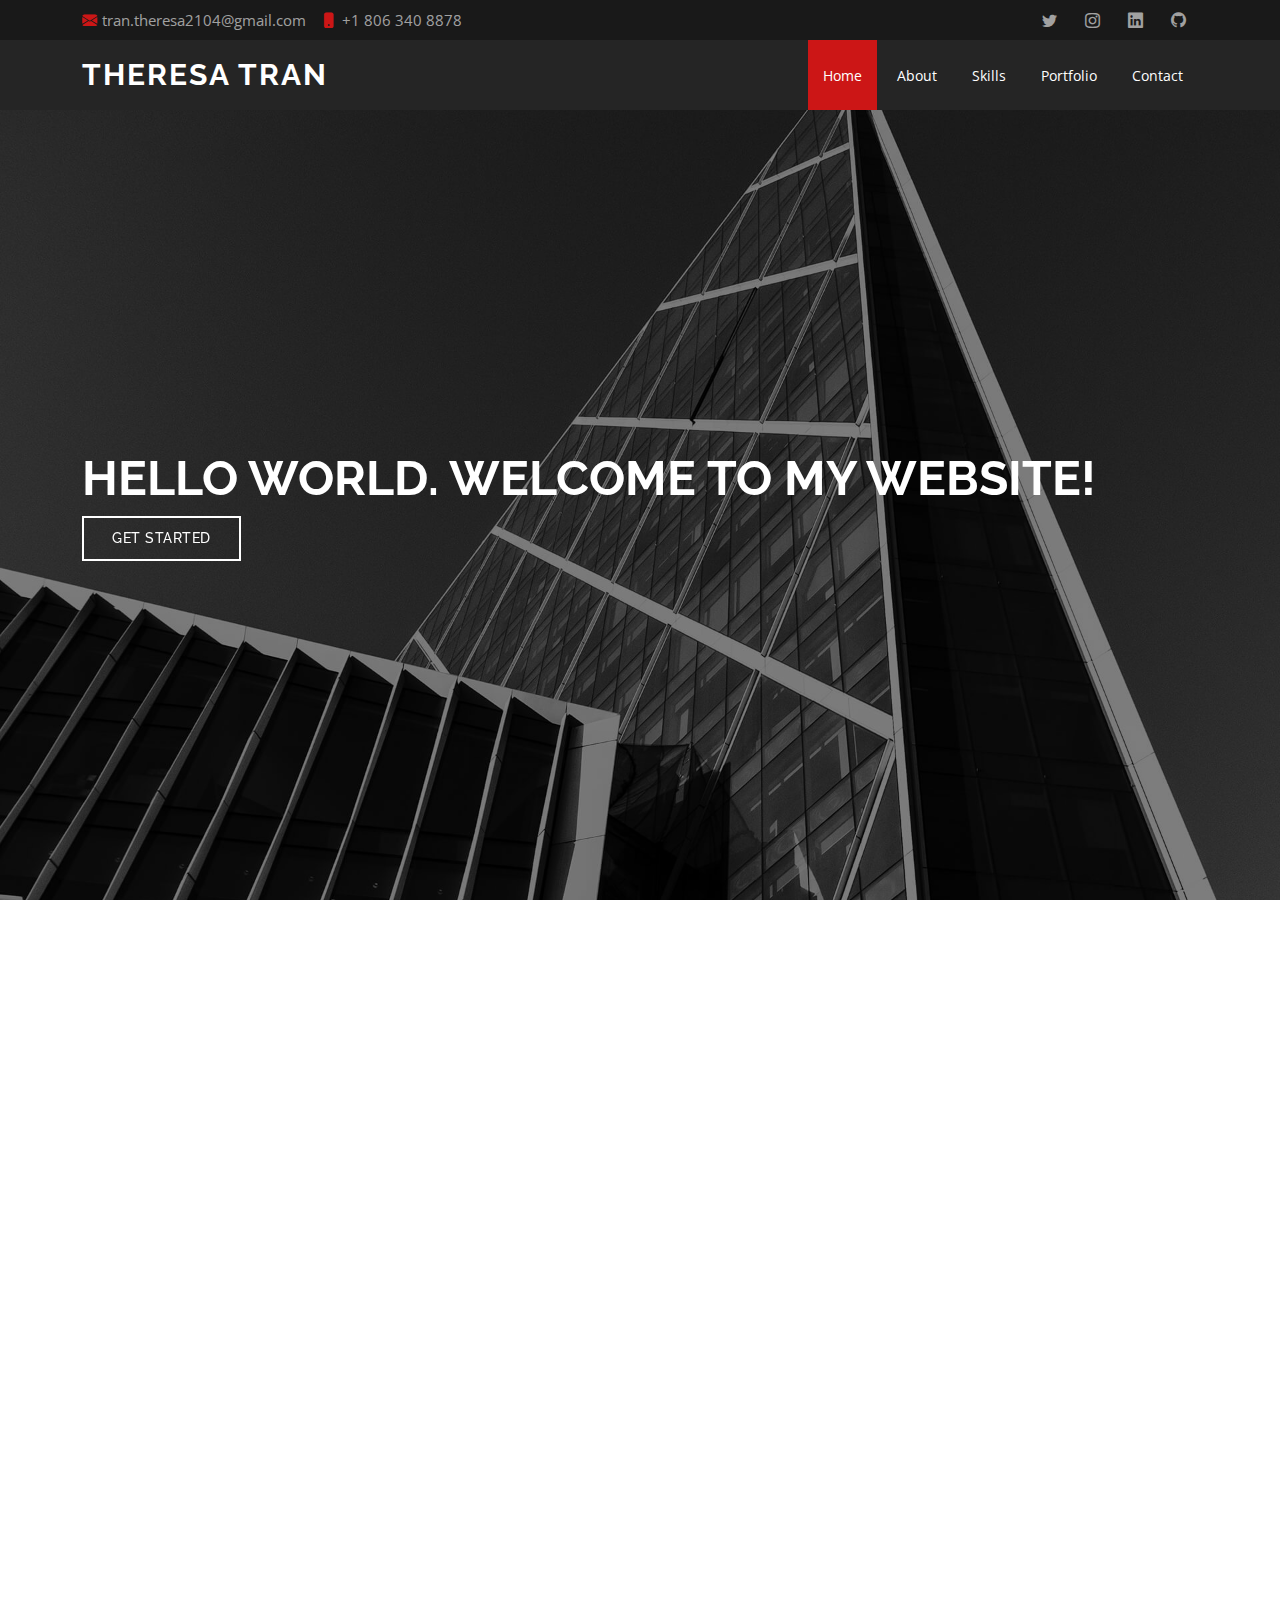
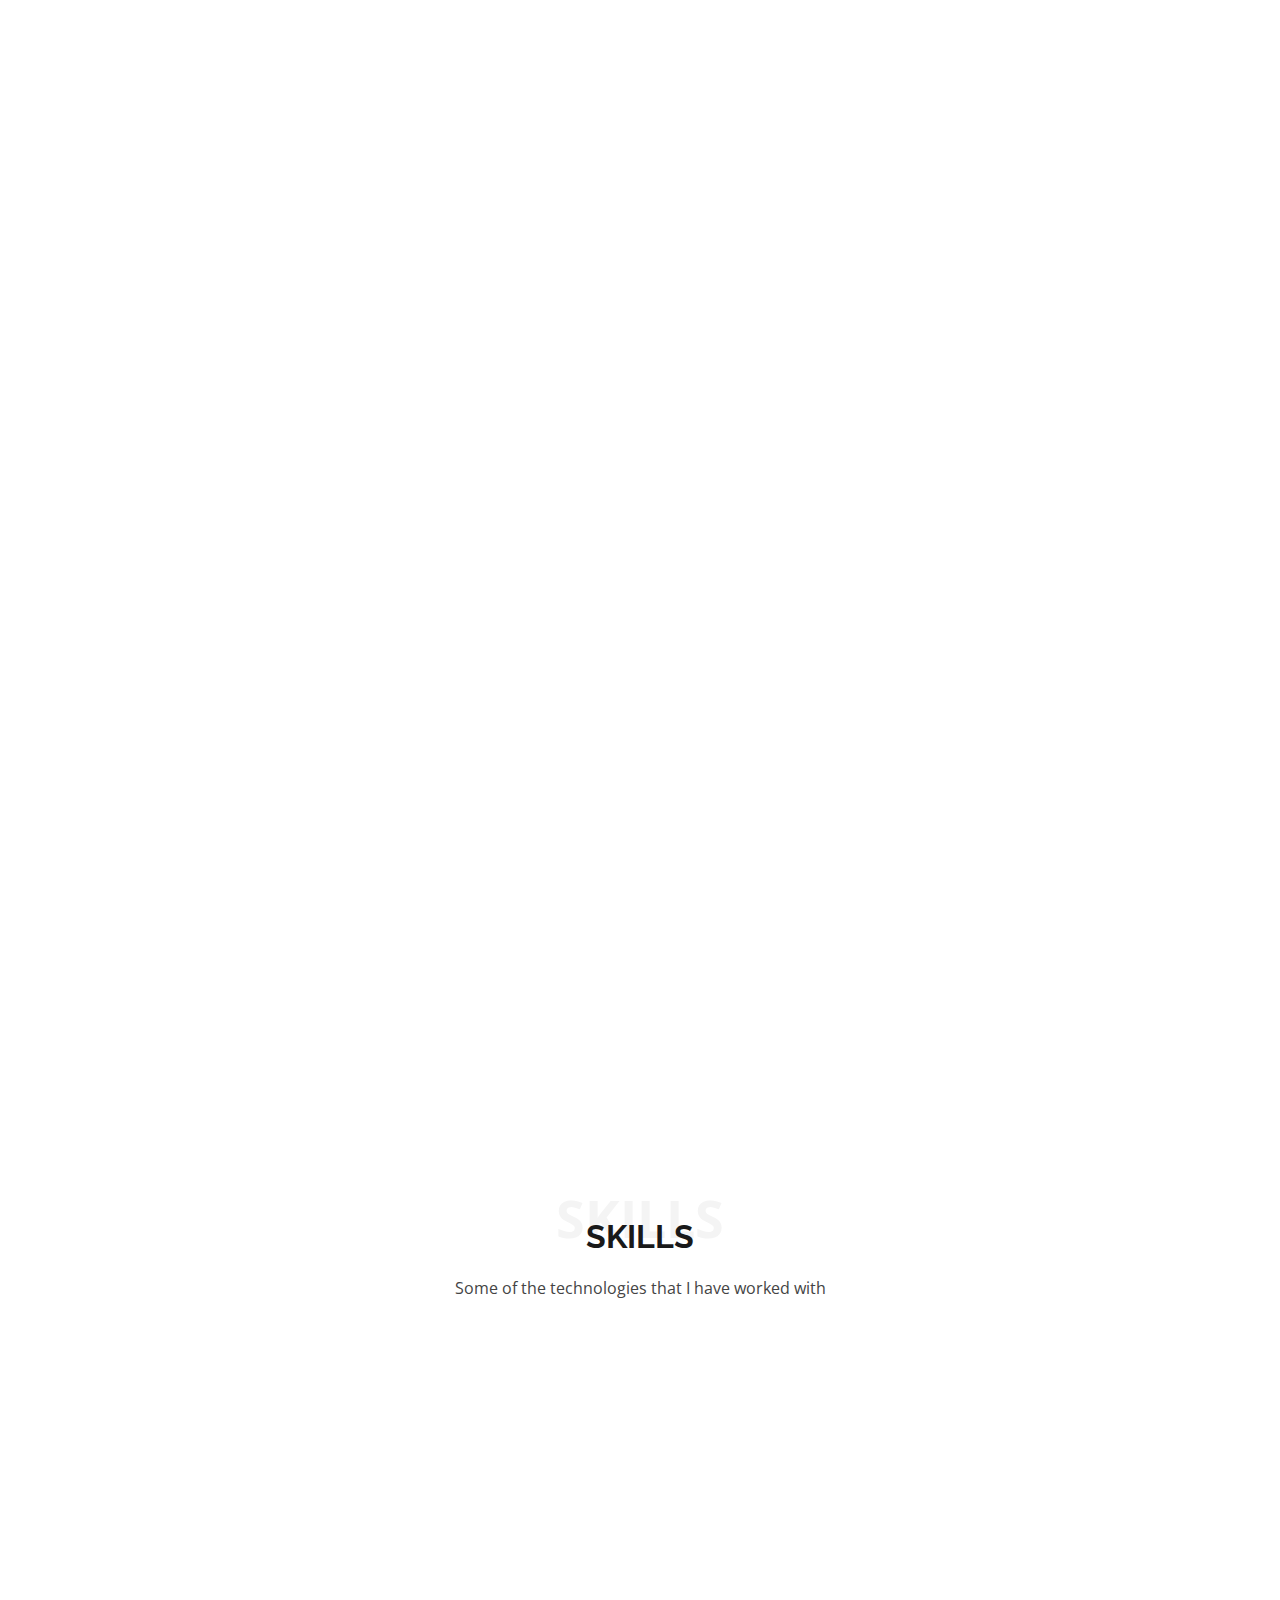
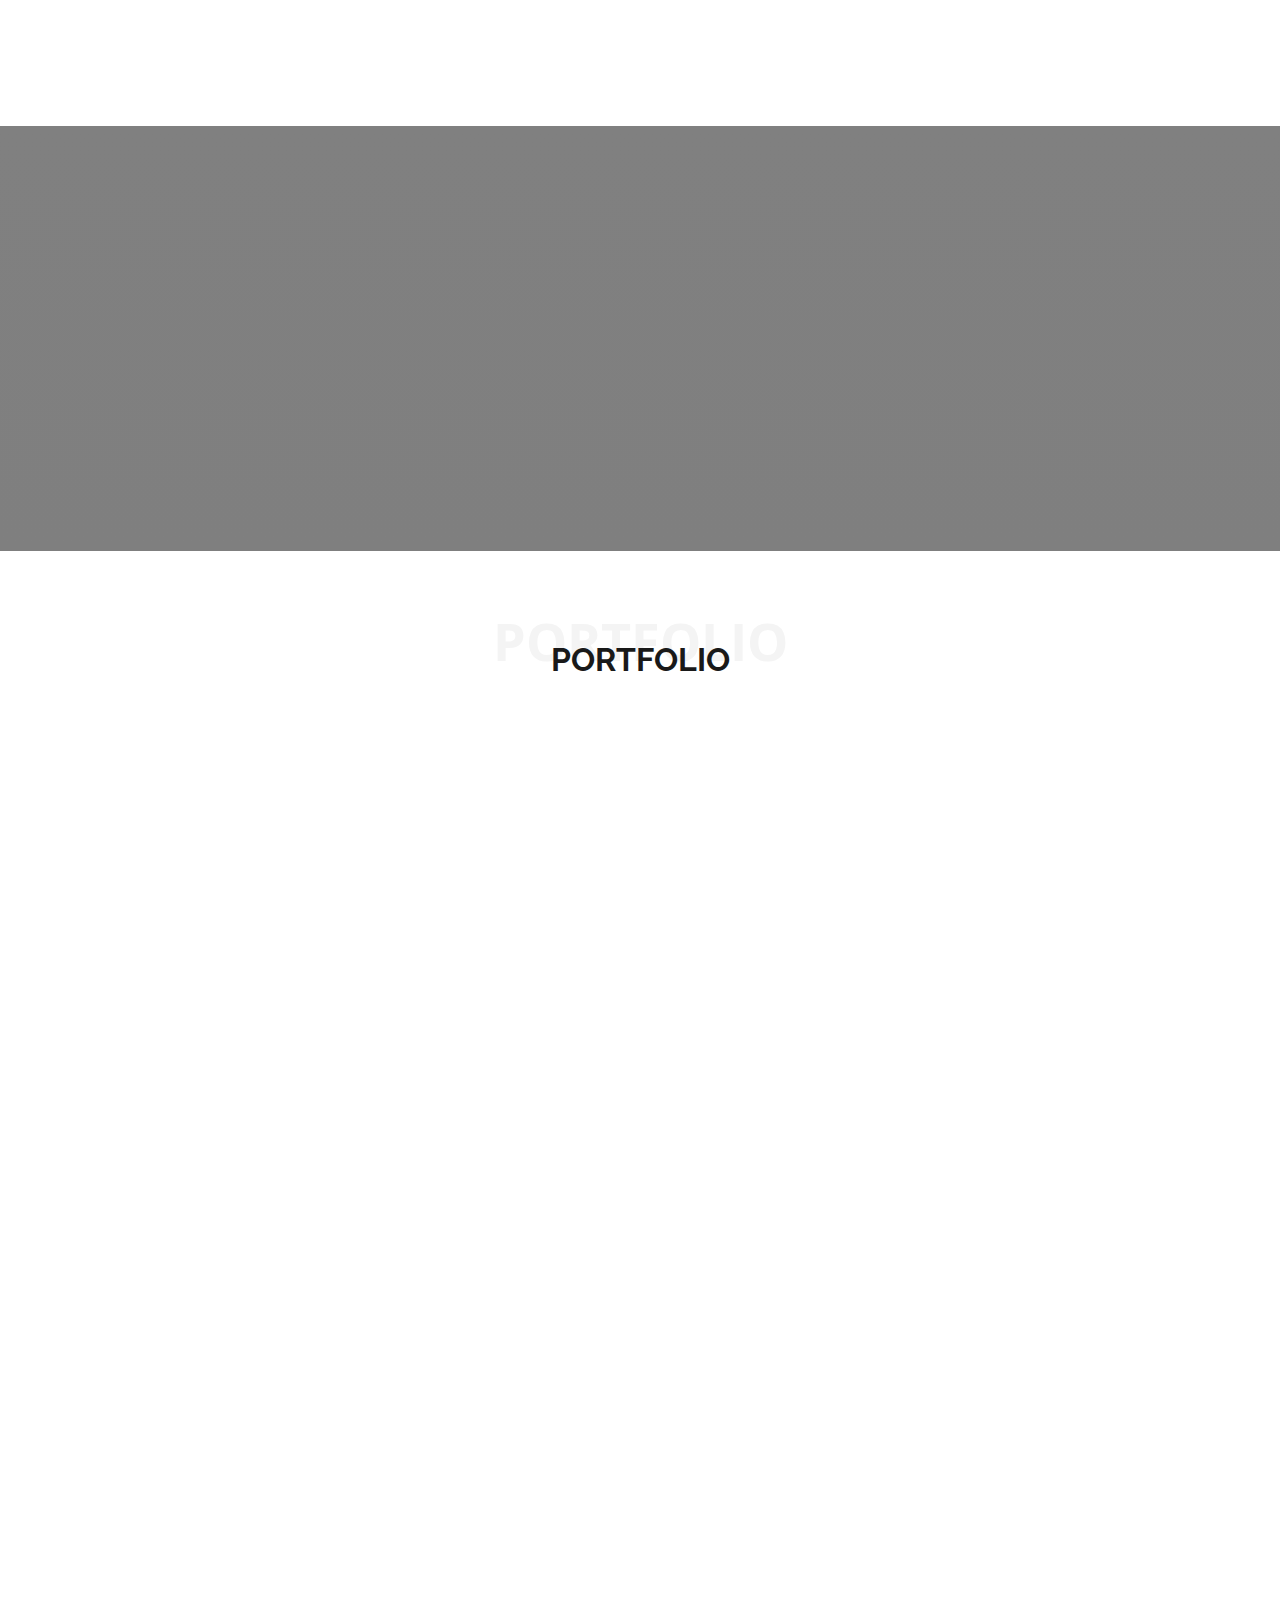
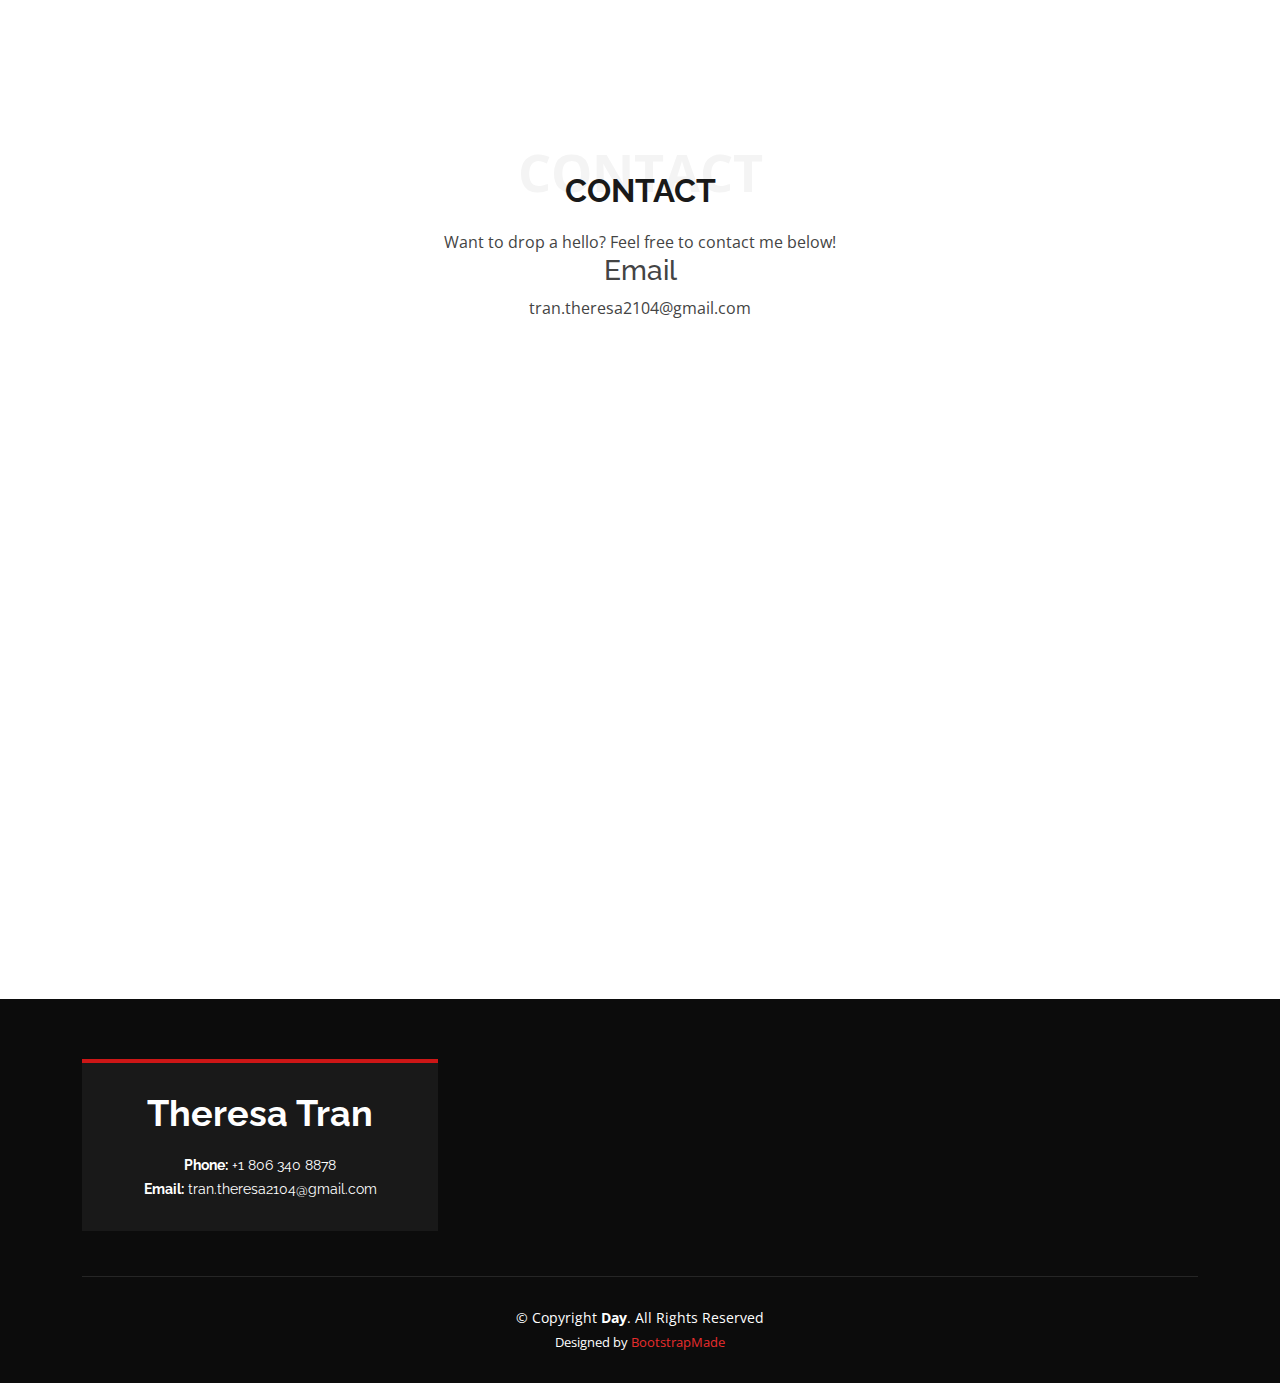
<file: index.html>
<!DOCTYPE html>
<html lang="en">

<head>
  <meta charset="utf-8">
  <meta content="width=device-width, initial-scale=1.0" name="viewport">

  <title>Theresa Tran</title>
  <meta content="" name="description">
  <meta content="" name="keywords">

  <!-- Favicons -->
  <link href="favicon.ico" rel="shortcut icon"/>
  <link href="assets/img/apple-touch-icon.png" rel="apple-touch-icon">

  <!-- Google Fonts -->
  <link href="https://fonts.googleapis.com/css?family=Open+Sans:300,300i,400,400i,600,600i,700,700i|Raleway:300,300i,400,400i,500,500i,600,600i,700,700i|Poppins:300,300i,400,400i,500,500i,600,600i,700,700i" rel="stylesheet">

  <!-- Vendor CSS Files -->
  <link href="assets/vendor/aos/aos.css" rel="stylesheet">
  <link href="assets/vendor/bootstrap/css/bootstrap.min.css" rel="stylesheet">
  <link href="assets/vendor/bootstrap-icons/bootstrap-icons.css" rel="stylesheet">
  <link href="assets/vendor/boxicons/css/boxicons.min.css" rel="stylesheet">
  <link href="assets/vendor/glightbox/css/glightbox.min.css" rel="stylesheet">
  <link href="assets/vendor/swiper/swiper-bundle.min.css" rel="stylesheet">

  <!-- Template Main CSS File -->
  <link href="assets/css/style.css" rel="stylesheet">

  <!-- =======================================================
  * Template Name: Day - v4.6.0
  * Template URL: https://bootstrapmade.com/day-multipurpose-html-template-for-free/
  * Author: BootstrapMade.com
  * License: https://bootstrapmade.com/license/
  ======================================================== -->
</head>

<body>

  <!-- ======= Top Bar ======= -->
  <section id="topbar" class="d-flex align-items-center">
    <div class="container d-flex justify-content-center justify-content-md-between">
      <div class="contact-info d-flex align-items-center">
        <i class="bi bi-envelope-fill"></i><a href="mailto:contact@example.com">tran.theresa2104@gmail.com</a>
        <i class="bi bi-phone-fill phone-icon"></i> +1 806 340 8878
      </div>
      <div class="social-links d-none d-md-block">
        <a href="https://twitter.com/trantq22" class="twitter"><i class="bi bi-twitter"></i></a>
        <a href="https://www.instagram.com/theresaa.tt/" class="instagram"><i class="bi bi-instagram"></i></a>
        <a href="https://www.linkedin.com/in/theresa-tran-053035216" class="linkedin"><i class="bi bi-linkedin"></i></i></a>
        <a href="https://github.com/ttran22" class="twitter"><i class="bi bi-github"></i></a>
      </div>
    </div>
  </section>

  <!-- ======= Header ======= -->
  <header id="header" class="d-flex align-items-center">
    <div class="container d-flex align-items-center justify-content-between">

      <h1 class="logo"><a href="index.html">Theresa Tran</a></h1>
      <!-- Uncomment below if you prefer to use an image logo -->
      <!-- <a href="index.html" class="logo"><img src="assets/img/logo.png" alt="" class="img-fluid"></a>-->

      <nav id="navbar" class="navbar">
        <ul>
          <li><a class="nav-link scrollto active" href="#hero">Home</a></li>
          <li><a class="nav-link scrollto" href="#about">About</a></li>
          <li><a class="nav-link scrollto" href="#services">Skills</a></li>
          <li><a class="nav-link scrollto " href="#portfolio">Portfolio</a></li>
          <li><a class="nav-link scrollto" href="#contact">Contact</a></li>
        </ul>
        <i class="bi bi-list mobile-nav-toggle"></i>
      </nav><!-- .navbar -->

    </div>
  </header>
  <!-- End Header -->

  <!-- ======= Hero Section ======= -->
  <section id="hero" class="d-flex align-items-center">
    <div class="container position-relative" data-aos="fade-up" data-aos-delay="500">
      <h1>Hello World. Welcome to My Website!</h1>
      <a href="#about" class="btn-get-started scrollto">Get Started</a>
    </div>
  </section>
  <!-- End Hero -->

  <main id="main">

    <!-- ======= About Section ======= -->
    <section id="about" class="about">
      <div class="container">

        <div class="row">
          <div class="col-lg-6 order-1 order-lg-2" data-aos="fade-left">
          </div>
          <!-- need to include an image here-->
          <div class="col-lg-6 pt-4 pt-lg-0 order-2 order-lg-1 content" data-aos="fade-right">
            <h3>About Me</h3>
            <p class="fst-italic">
              I am currently a high school senior who is aspires to be a Software Engineer
            </p>
            <ul>
              <li><i class="bi bi-check-circle"></i> Palo Duro High School, GPA: 101.54, Expected May 26th, 2022</li>
              <li><i class="bi bi-check-circle"></i> Amarillo College, GPA: 4.0/4.0 </li>
            </ul>
            <p>
              A literal screaming Roomba led me to pursue my dreams. I originally thought coding was a dull task until I saw videos a drone being hacked using Scratch and a robot poorly performing surgery. 
              I was inspired to learn to code. I became addicted to the satisfaction I felt after finishing a program and seeing it come to life. 
              I looked forward to working on new projects. I want to code programs that can be used and enjoyed by everyone. 
             I want to be a trailblazer in the programming field. 
            </p>
          </div>
        </div>

      </div>
    </section><!-- End About Section -->

    <!-- ======= Why Me Section ======= -->
    <section id="why-us" class="why-us">
      <div class="container">

        <div class="row">

          <div class="col-lg-4" data-aos="fade-up">
            <div class="box">
              <span>01</span>
              <h4>Leadership</h4>
              <h5> National Honors Society, President </h5>    					 
                <p> Led monthly meetings with a group of ~40 members. 
                Reached out to local organizations to create 2 large group volunteering opportunities.
                Reminded members of important dates/events. </p>
              <h5> UIL Science, Team Captain </h5>
                <p> Involved in practice sessions with 3 other teammates prior to competitions.
                Studied and read for various subjects. </p>
              <h5> Vietnamese Eucharistic Youth Group, Team Leader </h5>
                <p>An organization that encourages its members to become good Christians and people in society.
                Led multiple groups to victory in intramural competitions.
                Recruited to increase # of active volunteers from 5 to 15 people. 
                Served as a liaison between my juniors and seniors. </p>
            </div>
          </div>

          <div class="col-lg-4 mt-4 mt-lg-0" data-aos="fade-up" data-aos-delay="150">
            <div class="box">
              <span>02</span>
              <h4> Extracurriculars </h4>
              <h5>Project-Based Internship with Palo Duro High School	</h5> 
                <p> First-ever approved in district history.
                  Devised and got approval for a curriculum unique to the class.
                  Interviewed and received career advice from Software Engineers from companies like Tesla, Pinterest, AirTable, Playstation, etc.
                  Developed personal website by using Visual Studio Code and GitHub. </p>
              <h5> Girls Who Code, Participant </h5>
                <p> Accepted in Summer Immersion Program sponsored by Walmart.
                  Learned the basics of HTML, CSS, and some JavaScript.
                  Collaborated with fellow coders from across the nation. </p>
              <h5> Palo Duro Varsity Orchestra, Member </h5>
                <p> Qualified to attend Texas State Solo-Ensemble Contest (2020).
                  Placed 3rd chair in TMEA Region 1 Philharmonic Orchestra.
                  Competed in regional/city-wide competitions. </p>
            </div>
          </div>

          <div class="col-lg-4 mt-4 mt-lg-0" data-aos="fade-up" data-aos-delay="300">
            <div class="box">
              <span>03</span>
              <h4> Volunteering </h4>
              <h5> Andre Dung Lac Vietnamese School, Teacher </h5>    					 
                <p> Mentor for >15 K-5 grade kids.
                  Taught fundamentals of the Vietnamese language and the Catholic faith. 
                  Had a 20% higher retention compared to past years.
                  Encouraged growth in spiritual relationships. </h5>
              <h5> Our Lady of Vietnam Church Youth Choir, Member	</h5>
                <p>Led 1 weekly 2-3 hr practice session(s) with members to sing during mass and major holidays.
                  Increased membership and active engagement within 3 yrs by 10%.
                 Played both the piano and the viola in the children’s choir twice a week. 
                 Encouraged kids to love their faith and be more active in their community through music and through various group volunteer events. </p>
            </div>
          </div>
          <div class="col-lg-4 mt-4 mt-lg-0" data-aos="fade-up" data-aos-delay="300">
            <div class="box">
              <span>04</span>
              <h4> Awards </h4>
              <h5> AP Scholar (2021)</h5>
                <p> Nationally recognized. Earned at least three 3’s on AP exams. <p>
              <h5> Amarillo College Spring Dean’s List Honors (2021) </h5>
                  <p> City recognized. Earned at least a GPA of 3.6 as a full-time student. </p>  
              <h5> AISD Superintendent Scholar (2018 - Present) </h5>
                  <p>District recognized. Had over at least 90’s on AP/Pre-AP courses and 95 on regular courses.
                   Awarded at the end of every semester </p>
            </div>
          </div>


        </div>

      </div>
    </section><!-- End Why Us Section -->


    <!-- ======= Services Section ======= -->
    <section id="services" class="services">
      <div class="container">

        <div class="section-title">
          <span>Skills</span>
          <h2>Skills</h2>
          <p>Some of the technologies that I have worked with</p>
        </div>

        <div class="row">
          <div class="col-lg-4 col-md-6 d-flex align-items-stretch" data-aos="fade-up">
            <div class="icon-box">
              <div class="icon"><i class="bx bxl-dribbble"></i></div>
              <h4><a href="">HTML and CSS</a></h4>
              <p>Started to learn this language in 2020. Have used it to build a variety of web apps</p>
            </div>
          </div>

          <div class="col-lg-4 col-md-6 d-flex align-items-stretch mt-4 mt-md-0" data-aos="fade-up" data-aos-delay="150">
            <div class="icon-box">
              <div class="icon"><i class="bx bx-file"></i></div>
              <h4><a href="">JavaScript</a></h4>
              <p>Started to learn this language in 2020. Utilized to make apps interactive.</p>
            </div>
          </div>

          <div class="col-lg-4 col-md-6 d-flex align-items-stretch mt-4 mt-lg-0" data-aos="fade-up" data-aos-delay="300">
            <div class="icon-box">
              <div class="icon"><i class="bx bx-tachometer"></i></div>
              <h4><a href="">Python</a></h4>
              <p>Started to learn this language in 2020. Utilized it to handle numerical approaches.</p>
            </div>
          </div>
          </div>

        </div>

      </div>
    </section><!-- End Services Section -->

    <!-- ======= Cta Section ======= -->
    <section id="cta" class="cta">
      <div class="container" data-aos="zoom-in">

        <div class="text-center">
          <h3>Call To Action</h3>
          <p> In 2020, I began my journey of coding because I simply wanted to prove something to myself. 
              Despite all of the obstacles I have faced and semicolons that I have missed, I now hope to have a career involved with technology, 
              especially in the coding world. I am driven by knowledge, freedom, and my passion for growth. 
              I hope to be able to bring you along as I refine my skills and become one step closer to my destination!</p>
          <a class="cta-btn" href="#">Call To Action</a>
        </div>

      </div>
    </section><!-- End Cta Section -->

    <!-- ======= Portfolio Section ======= -->
    <section id="portfolio" class="portfolio">
      <div class="container">

        <div class="section-title">
          <span>Portfolio</span>
          <h2>Portfolio</h2>
        </div>

        <div class="row" data-aos="fade-up">
          <div class="col-lg-12 d-flex justify-content-center">
            <ul id="portfolio-flters">
              <li data-filter="*" class="filter-active">All</li>
              <li data-filter=".filter-app">App</li>
              <li data-filter=".filter-web">Web</li>
            </ul>
          </div>
        </div>

        <div class="row portfolio-container" data-aos="fade-up" data-aos-delay="150">

          <div class="col-lg-4 col-md-6 portfolio-item filter-app">
            <img src="assets/img/portfolio/portfolio-1.jpg" class="img-fluid" alt="">
            <div class="portfolio-info">
              <h4>App 1</h4>
              <p>App</p>
              <a href="assets/img/portfolio/portfolio-1.jpg" data-gallery="portfolioGallery" class="portfolio-lightbox preview-link" title="App 1"><i class="bx bx-plus"></i></a>
              <a href="portfolio-details.html" class="details-link" title="More Details"><i class="bx bx-link"></i></a>
            </div>
          </div>

          <div class="col-lg-4 col-md-6 portfolio-item filter-web">
            <img src="assets/img/portfolio/portfolio-2.jpg" class="img-fluid" alt="">
            <div class="portfolio-info">
              <h4>Web 3</h4>
              <p>Web</p>
              <a href="assets/img/portfolio/portfolio-2.jpg" data-gallery="portfolioGallery" class="portfolio-lightbox preview-link" title="Web 3"><i class="bx bx-plus"></i></a>
              <a href="portfolio-details.html" class="details-link" title="More Details"><i class="bx bx-link"></i></a>
            </div>
          </div>

          <div class="col-lg-4 col-md-6 portfolio-item filter-app">
            <img src="assets/img/portfolio/portfolio-3.jpg" class="img-fluid" alt="">
            <div class="portfolio-info">
              <h4>App 2</h4>
              <p>App</p>
              <a href="assets/img/portfolio/portfolio-3.jpg" data-gallery="portfolioGallery" class="portfolio-lightbox preview-link" title="App 2"><i class="bx bx-plus"></i></a>
              <a href="portfolio-details.html" class="details-link" title="More Details"><i class="bx bx-link"></i></a>
            </div>
          </div>

          <div class="col-lg-4 col-md-6 portfolio-item filter-web">
            <img src="assets/img/portfolio/portfolio-5.jpg" class="img-fluid" alt="">
            <div class="portfolio-info">
              <h4>Web 2</h4>
              <p>Web</p>
              <a href="assets/img/portfolio/portfolio-5.jpg" data-gallery="portfolioGallery" class="portfolio-lightbox preview-link" title="Web 2"><i class="bx bx-plus"></i></a>
              <a href="portfolio-details.html" class="details-link" title="More Details"><i class="bx bx-link"></i></a>
            </div>
          </div>

          <div class="col-lg-4 col-md-6 portfolio-item filter-app">
            <img src="assets/img/portfolio/portfolio-6.jpg" class="img-fluid" alt="">
            <div class="portfolio-info">
              <h4>App 3</h4>
              <p>App</p>
              <a href="assets/img/portfolio/portfolio-6.jpg" data-gallery="portfolioGallery" class="portfolio-lightbox preview-link" title="App 3"><i class="bx bx-plus"></i></a>
              <a href="portfolio-details.html" class="details-link" title="More Details"><i class="bx bx-link"></i></a>
            </div>
          </div>

          <div class="col-lg-4 col-md-6 portfolio-item filter-web">
            <img src="assets/img/portfolio/portfolio-9.jpg" class="img-fluid" alt="">
            <div class="portfolio-info">
              <h4>Web 3</h4>
              <p>Web</p>
              <a href="assets/img/portfolio/portfolio-9.jpg" data-gallery="portfolioGallery" class="portfolio-lightbox preview-link" title="Web 3"><i class="bx bx-plus"></i></a>
              <a href="portfolio-details.html" class="details-link" title="More Details"><i class="bx bx-link"></i></a>
            </div>
          </div>

        </div>

      </div>
    </section><!-- End Portfolio Section -->

    <!-- ======= Contact Section ======= -->
    <section id="contact" class="contact">
      <div class="container">

        <div class="section-title">
          <span>Contact</span>
          <h2>Contact</h2>
          <p> Want to drop a hello? Feel free to contact me below!</p>
          <h3>Email</h3>
          <p>tran.theresa2104@gmail.com</p>
        </div>

        <div class="row" data-aos="fade-up">

          <div class="col-lg-3 col-md-6">
            <div class="info-box  mb-4">
              <i class="bx bx-envelope"></i>

            </div>
          </div>

          <div class="col-lg-3 col-md-6">
            <div class="info-box  mb-4">
              <i class="bi bi-globe2"></i>
              <h3> Media </h3>
              <div class="social-links mt-3">
                <a href="https://github.com/ttran22" class="github"><i class="bi bi-github"></i></a>
                <a href="https://www.linkedin.com/in/theresa-tran-053035216" class="linkedin"><i class="bi bi-linkedin"></i></i></a>
                <a href= https://www.instagram.com/theresaa.tt/ class="instagram"><i class="bi bi-instagram"></i></a>
              </div>
            </div>
          </div>

        </div>

        <div class="row" data-aos="fade-up">

          <div class="col-lg-6">
            <form action="forms/contact.php" method="post" role="form" class="php-email-form">
              <div class="row">
                <div class="col-md-6 form-group">
                  <input type="text" name="name" class="form-control" id="name" placeholder="Your Name" required>
                </div>
                <div class="col-md-6 form-group mt-3 mt-md-0">
                  <input type="email" class="form-control" name="email" id="email" placeholder="Your Email" required>
                </div>
              </div>
              <div class="form-group mt-3">
                <input type="text" class="form-control" name="subject" id="subject" placeholder="Subject" required>
              </div>
              <div class="form-group mt-3">
                <textarea class="form-control" name="message" rows="5" placeholder="Message" required></textarea>
              </div>
              <div class="my-3">
                <div class="loading">Loading</div>
                <div class="error-message"></div>
                <div class="sent-message">Your message has been sent. Thank you!</div>
              </div>
              <div class="text-center"><button type="submit">Send Message</button></div>
            </form>
          </div>

        </div>

      </div>
    </section><!-- End Contact Section -->

  </main><!-- End #main -->

  <!-- ======= Footer ======= -->
  <footer id="footer">
    <div class="footer-top">
      <div class="container">
        <div class="row">

          <div class="col-lg-4 col-md-6">
            <div class="footer-info">
              <h3>Theresa Tran</h3>
              <p>
                <strong>Phone:</strong> +1 806 340 8878<br>
                <strong>Email:</strong> tran.theresa2104@gmail.com<br>
              </p>
            </div>
          </div>


        </div>
      </div>
    </div>

    <div class="container">
      <div class="copyright">
        &copy; Copyright <strong><span>Day</span></strong>. All Rights Reserved
      </div>
      <div class="credits">
        <!-- All the links in the footer should remain intact. -->
        <!-- You can delete the links only if you purchased the pro version. -->
        <!-- Licensing information: https://bootstrapmade.com/license/ -->
        <!-- Purchase the pro version with working PHP/AJAX contact form: https://bootstrapmade.com/day-multipurpose-html-template-for-free/ -->
        Designed by <a href="https://bootstrapmade.com/">BootstrapMade</a>
      </div>
    </div>
  </footer><!-- End Footer -->

  <a href="#" class="back-to-top d-flex align-items-center justify-content-center"><i class="bi bi-arrow-up-short"></i></a>
  <div id="preloader"></div>

  <!-- Vendor JS Files -->
  <script src="assets/vendor/aos/aos.js"></script>
  <script src="assets/vendor/bootstrap/js/bootstrap.bundle.min.js"></script>
  <script src="assets/vendor/glightbox/js/glightbox.min.js"></script>
  <script src="assets/vendor/isotope-layout/isotope.pkgd.min.js"></script>
  <script src="assets/vendor/php-email-form/validate.js"></script>
  <script src="assets/vendor/swiper/swiper-bundle.min.js"></script>

  <!-- Template Main JS File -->
  <script src="assets/js/main.js"></script>

</body>

</html>
</file>
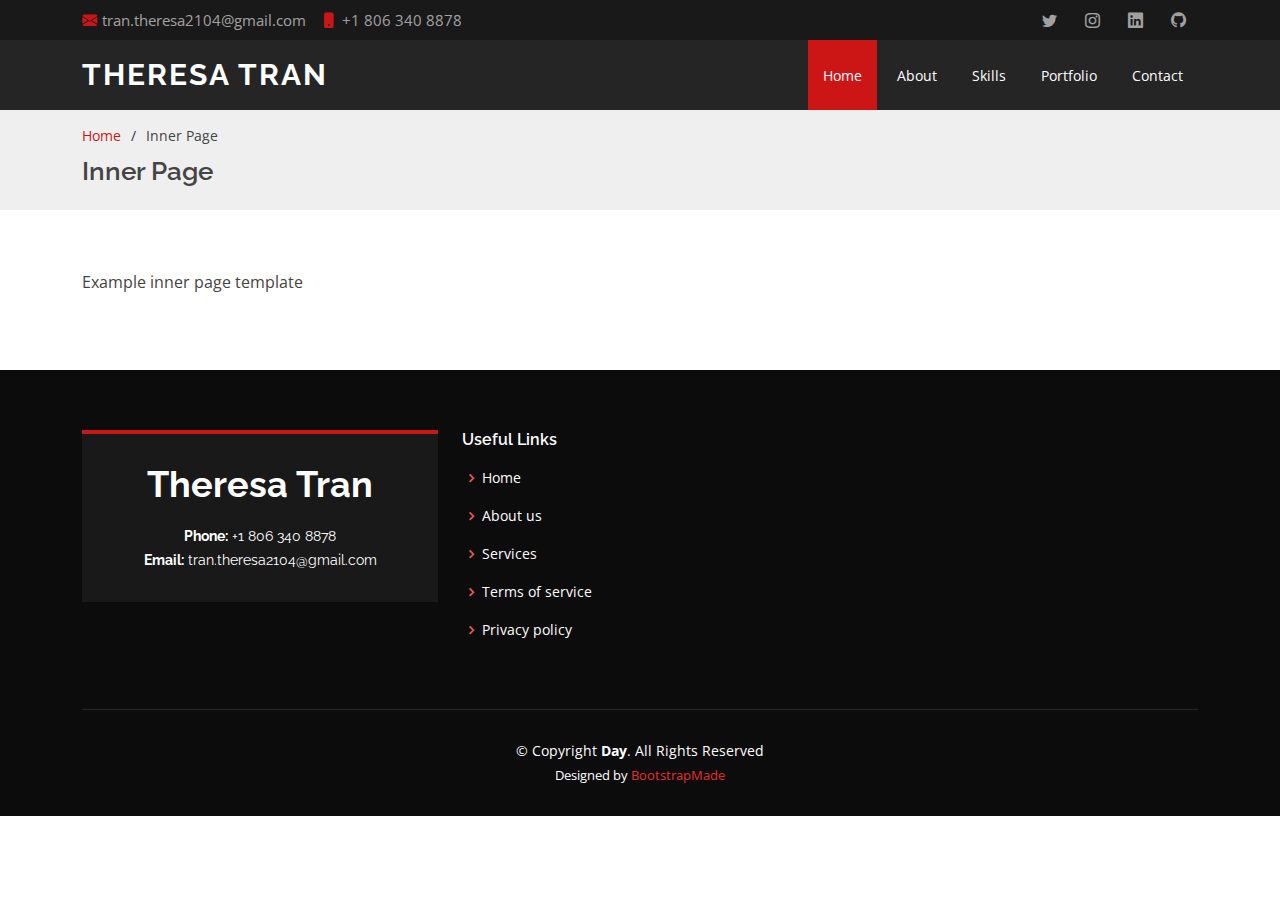
<file: inner-page.html>
<!DOCTYPE html>
<html lang="en">

<head>
  <meta charset="utf-8">
  <meta content="width=device-width, initial-scale=1.0" name="viewport">

  <title>Theresa Tran</title>
  <meta content="" name="description">
  <meta content="" name="keywords">

  <!-- Favicons -->
  <link href="assets/img/favicon.png" rel="icon">
  <link href="assets/img/apple-touch-icon.png" rel="apple-touch-icon">

  <!-- Google Fonts -->
  <link href="https://fonts.googleapis.com/css?family=Open+Sans:300,300i,400,400i,600,600i,700,700i|Raleway:300,300i,400,400i,500,500i,600,600i,700,700i|Poppins:300,300i,400,400i,500,500i,600,600i,700,700i" rel="stylesheet">

  <!-- Vendor CSS Files -->
  <link href="assets/vendor/aos/aos.css" rel="stylesheet">
  <link href="assets/vendor/bootstrap/css/bootstrap.min.css" rel="stylesheet">
  <link href="assets/vendor/bootstrap-icons/bootstrap-icons.css" rel="stylesheet">
  <link href="assets/vendor/boxicons/css/boxicons.min.css" rel="stylesheet">
  <link href="assets/vendor/glightbox/css/glightbox.min.css" rel="stylesheet">
  <link href="assets/vendor/swiper/swiper-bundle.min.css" rel="stylesheet">

  <!-- Template Main CSS File -->
  <link href="assets/css/style.css" rel="stylesheet">

  <!-- =======================================================
  * Template Name: Day - v4.6.0
  * Template URL: https://bootstrapmade.com/day-multipurpose-html-template-for-free/
  * Author: BootstrapMade.com
  * License: https://bootstrapmade.com/license/
  ======================================================== -->
</head>

<body>

  <!-- ======= Top Bar ======= -->
  <section id="topbar" class="d-flex align-items-center">
    <div class="container d-flex justify-content-center justify-content-md-between">
      <div class="contact-info d-flex align-items-center">
        <i class="bi bi-envelope-fill"></i><a href="mailto:contact@example.com">tran.theresa2104@gmail.com</a>
        <i class="bi bi-phone-fill phone-icon"></i> +1 806 340 8878
      </div>
      <div class="social-links d-none d-md-block">
        <a href="https://twitter.com/trantq22" class="twitter"><i class="bi bi-twitter"></i></a>
        <a href="https://www.instagram.com/theresaa.tt/" class="instagram"><i class="bi bi-instagram"></i></a>
        <a href="https://www.linkedin.com/in/theresa-tran-053035216" class="linkedin"><i class="bi bi-linkedin"></i></i></a>
        <a href="https://github.com/ttran22" class="twitter"><i class="bi bi-github"></i></a>
      </div>
    </div>
  </section>


  <!-- ======= Header ======= -->
  <header id="header" class="d-flex align-items-center">
    <div class="container d-flex align-items-center justify-content-between">

      <h1 class="logo"><a href="index.html">Theresa Tran</a></h1>
      <!-- Uncomment below if you prefer to use an image logo -->
      <!-- <a href="index.html" class="logo"><img src="assets/img/logo.png" alt="" class="img-fluid"></a>-->

      <nav id="navbar" class="navbar">
        <ul>
          <li><a class="nav-link scrollto active" href="#hero">Home</a></li>
          <li><a class="nav-link scrollto" href="#about">About</a></li>
          <li><a class="nav-link scrollto" href="#services">Skills</a></li>
          <li><a class="nav-link scrollto " href="#portfolio">Portfolio</a></li>
          <li><a class="nav-link scrollto" href="#contact">Contact</a></li>
        </ul>
        <i class="bi bi-list mobile-nav-toggle"></i>
      </nav><!-- .navbar -->

    </div>
  </header>
  <!-- End Header -->

  <main id="main">

    <!-- ======= Breadcrumbs ======= -->
    <section id="breadcrumbs" class="breadcrumbs">
      <div class="container">

        <ol>
          <li><a href="index.html">Home</a></li>
          <li>Inner Page</li>
        </ol>
        <h2>Inner Page</h2>

      </div>
    </section><!-- End Breadcrumbs -->

    <section class="inner-page">
      <div class="container">
        <p>
          Example inner page template
        </p>
      </div>
    </section>

  </main><!-- End #main -->

<!-- ======= Footer ======= -->
<footer id="footer">
  <div class="footer-top">
    <div class="container">
      <div class="row">

        <div class="col-lg-4 col-md-6">
          <div class="footer-info">
            <h3>Theresa Tran</h3>
            <p>
              <strong>Phone:</strong> +1 806 340 8878<br>
              <strong>Email:</strong> tran.theresa2104@gmail.com<br>
            </p>
          </div>
        </div>

        <div class="col-lg-2 col-md-6 footer-links">
          <h4>Useful Links</h4>
          <ul>
            <li><i class="bx bx-chevron-right"></i> <a href="#">Home</a></li>
            <li><i class="bx bx-chevron-right"></i> <a href="#">About us</a></li>
            <li><i class="bx bx-chevron-right"></i> <a href="#">Services</a></li>
            <li><i class="bx bx-chevron-right"></i> <a href="#">Terms of service</a></li>
            <li><i class="bx bx-chevron-right"></i> <a href="#">Privacy policy</a></li>
          </ul>
        </div>


      </div>
    </div>
  </div>

  <div class="container">
    <div class="copyright">
      &copy; Copyright <strong><span>Day</span></strong>. All Rights Reserved
    </div>
    <div class="credits">
      <!-- All the links in the footer should remain intact. -->
      <!-- You can delete the links only if you purchased the pro version. -->
      <!-- Licensing information: https://bootstrapmade.com/license/ -->
      <!-- Purchase the pro version with working PHP/AJAX contact form: https://bootstrapmade.com/day-multipurpose-html-template-for-free/ -->
      Designed by <a href="https://bootstrapmade.com/">BootstrapMade</a>
    </div>
  </div>
</footer><!-- End Footer -->

<a href="#" class="back-to-top d-flex align-items-center justify-content-center"><i class="bi bi-arrow-up-short"></i></a>
<div id="preloader"></div>

<!-- Vendor JS Files -->
<script src="assets/vendor/aos/aos.js"></script>
<script src="assets/vendor/bootstrap/js/bootstrap.bundle.min.js"></script>
<script src="assets/vendor/glightbox/js/glightbox.min.js"></script>
<script src="assets/vendor/isotope-layout/isotope.pkgd.min.js"></script>
<script src="assets/vendor/php-email-form/validate.js"></script>
<script src="assets/vendor/swiper/swiper-bundle.min.js"></script>

<!-- Template Main JS File -->
<script src="assets/js/main.js"></script>


</body>

</html>
</file>
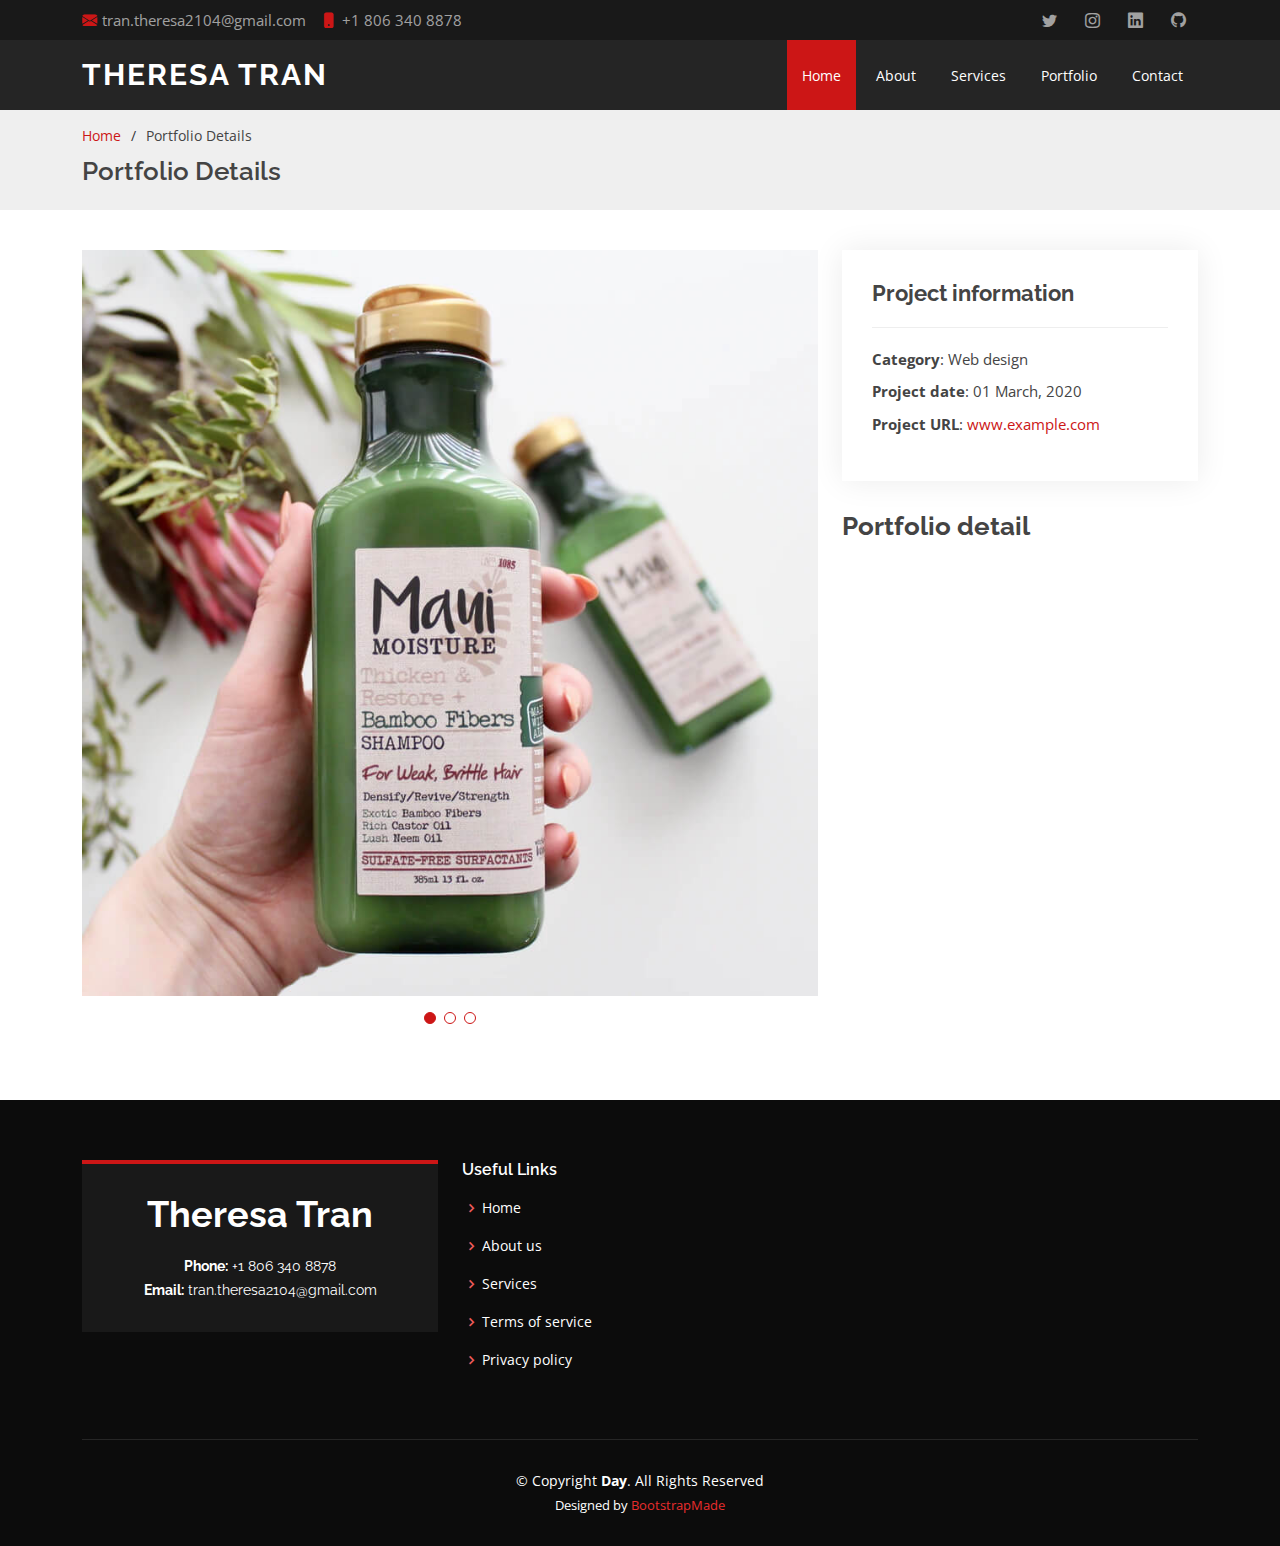
<file: portfolio-details.html>
<!DOCTYPE html>
<html lang="en">

<head>
  <meta charset="utf-8">
  <meta content="width=device-width, initial-scale=1.0" name="viewport">

  <title>Portfolio Details - Day Bootstrap Template</title>
  <meta content="" name="description">
  <meta content="" name="keywords">

  <!-- Favicons -->
  <link href="assets/img/favicon.png" rel="icon">
  <link href="assets/img/apple-touch-icon.png" rel="apple-touch-icon">

  <!-- Google Fonts -->
  <link href="https://fonts.googleapis.com/css?family=Open+Sans:300,300i,400,400i,600,600i,700,700i|Raleway:300,300i,400,400i,500,500i,600,600i,700,700i|Poppins:300,300i,400,400i,500,500i,600,600i,700,700i" rel="stylesheet">

  <!-- Vendor CSS Files -->
  <link href="assets/vendor/aos/aos.css" rel="stylesheet">
  <link href="assets/vendor/bootstrap/css/bootstrap.min.css" rel="stylesheet">
  <link href="assets/vendor/bootstrap-icons/bootstrap-icons.css" rel="stylesheet">
  <link href="assets/vendor/boxicons/css/boxicons.min.css" rel="stylesheet">
  <link href="assets/vendor/glightbox/css/glightbox.min.css" rel="stylesheet">
  <link href="assets/vendor/swiper/swiper-bundle.min.css" rel="stylesheet">

  <!-- Template Main CSS File -->
  <link href="assets/css/style.css" rel="stylesheet">

  <!-- =======================================================
  * Template Name: Day - v4.6.0
  * Template URL: https://bootstrapmade.com/day-multipurpose-html-template-for-free/
  * Author: BootstrapMade.com
  * License: https://bootstrapmade.com/license/
  ======================================================== -->
</head>

<body>
 <!-- ======= Top Bar ======= -->
 <section id="topbar" class="d-flex align-items-center">
  <div class="container d-flex justify-content-center justify-content-md-between">
    <div class="contact-info d-flex align-items-center">
      <i class="bi bi-envelope-fill"></i><a href="mailto:contact@example.com">tran.theresa2104@gmail.com</a>
      <i class="bi bi-phone-fill phone-icon"></i> +1 806 340 8878
    </div>
    <div class="social-links d-none d-md-block">
      <a href="https://twitter.com/trantq22" class="twitter"><i class="bi bi-twitter"></i></a>
      <a href="https://www.instagram.com/theresaa.tt/" class="instagram"><i class="bi bi-instagram"></i></a>
      <a href="https://www.linkedin.com/in/theresa-tran-053035216" class="linkedin"><i class="bi bi-linkedin"></i></i></a>
      <a href="https://github.com/ttran22" class="twitter"><i class="bi bi-github"></i></a>
    </div>
  </div>
</section>


<!-- ======= Header ======= -->
<header id="header" class="d-flex align-items-center">
  <div class="container d-flex align-items-center justify-content-between">

    <h1 class="logo"><a href="index.html">Theresa Tran</a></h1>
    <!-- Uncomment below if you prefer to use an image logo -->
    <!-- <a href="index.html" class="logo"><img src="assets/img/logo.png" alt="" class="img-fluid"></a>-->

    <nav id="navbar" class="navbar">
      <ul>
        <li><a class="nav-link scrollto active" href="#hero">Home</a></li>
        <li><a class="nav-link scrollto" href="#about">About</a></li>
        <li><a class="nav-link scrollto" href="#services">Services</a></li>
        <li><a class="nav-link scrollto " href="#portfolio">Portfolio</a></li>
        <li><a class="nav-link scrollto" href="#contact">Contact</a></li>
      </ul>
      <i class="bi bi-list mobile-nav-toggle"></i>
    </nav><!-- .navbar -->

  </div>
</header> <!-- End Header -->

  <main id="main">

    <!-- ======= Breadcrumbs ======= -->
    <section id="breadcrumbs" class="breadcrumbs">
      <div class="container">

        <ol>
          <li><a href="index.html">Home</a></li>
          <li>Portfolio Details</li>
        </ol>
        <h2>Portfolio Details</h2>

      </div>
    </section><!-- End Breadcrumbs -->

    <!-- ======= Portfolio Details Section ======= -->
    <section id="portfolio-details" class="portfolio-details">
      <div class="container">

        <div class="row gy-4">

          <div class="col-lg-8">
            <div class="portfolio-details-slider swiper">
              <div class="swiper-wrapper align-items-center">

                <div class="swiper-slide">
                  <img src="assets/img/portfolio/portfolio-1.jpg" alt="">
                </div>

                <div class="swiper-slide">
                  <img src="assets/img/portfolio/portfolio-2.jpg" alt="">
                </div>

                <div class="swiper-slide">
                  <img src="assets/img/portfolio/portfolio-3.jpg" alt="">
                </div>

              </div>
              <div class="swiper-pagination"></div>
            </div>
          </div>

          <div class="col-lg-4">
            <div class="portfolio-info">
              <h3>Project information</h3>
              <ul>
                <li><strong>Category</strong>: Web design</li>
                <li><strong>Project date</strong>: 01 March, 2020</li>
                <li><strong>Project URL</strong>: <a href="#">www.example.com</a></li>
              </ul>
            </div>
            <div class="portfolio-description">
              <h2>Portfolio detail</h2>
              <p>
                <!-- Do rememebr to add text here -->
              </p>
            </div>
          </div>

        </div>

      </div>
    </section><!-- End Portfolio Details Section -->

  </main><!-- End #main -->

  <!-- ======= Footer ======= -->
  <footer id="footer">
    <div class="footer-top">
      <div class="container">
        <div class="row">

          <div class="col-lg-4 col-md-6">
            <div class="footer-info">
              <h3>Theresa Tran</h3>
              <p>
                <strong>Phone:</strong> +1 806 340 8878<br>
                <strong>Email:</strong> tran.theresa2104@gmail.com<br>
              </p>
            </div>
          </div>

          <div class="col-lg-2 col-md-6 footer-links">
            <h4>Useful Links</h4>
            <ul>
              <li><i class="bx bx-chevron-right"></i> <a href="#">Home</a></li>
              <li><i class="bx bx-chevron-right"></i> <a href="#">About us</a></li>
              <li><i class="bx bx-chevron-right"></i> <a href="#">Services</a></li>
              <li><i class="bx bx-chevron-right"></i> <a href="#">Terms of service</a></li>
              <li><i class="bx bx-chevron-right"></i> <a href="#">Privacy policy</a></li>
            </ul>
          </div>

        </div>
      </div>
    </div>

    <div class="container">
      <div class="copyright">
        &copy; Copyright <strong><span>Day</span></strong>. All Rights Reserved
      </div>
      <div class="credits">
        <!-- All the links in the footer should remain intact. -->
        <!-- You can delete the links only if you purchased the pro version. -->
        <!-- Licensing information: https://bootstrapmade.com/license/ -->
        <!-- Purchase the pro version with working PHP/AJAX contact form: https://bootstrapmade.com/day-multipurpose-html-template-for-free/ -->
        Designed by <a href="https://bootstrapmade.com/">BootstrapMade</a>
      </div>
    </div>
  </footer><!-- End Footer -->

  <a href="#" class="back-to-top d-flex align-items-center justify-content-center"><i class="bi bi-arrow-up-short"></i></a>
  <div id="preloader"></div>

  <!-- Vendor JS Files -->
  <script src="assets/vendor/aos/aos.js"></script>
  <script src="assets/vendor/bootstrap/js/bootstrap.bundle.min.js"></script>
  <script src="assets/vendor/glightbox/js/glightbox.min.js"></script>
  <script src="assets/vendor/isotope-layout/isotope.pkgd.min.js"></script>
  <script src="assets/vendor/php-email-form/validate.js"></script>
  <script src="assets/vendor/swiper/swiper-bundle.min.js"></script>

  <!-- Template Main JS File -->
  <script src="assets/js/main.js"></script>

</body>

</html>
</file>
<file: assets/css/style.css>
/**
* Template Name: Day - v4.6.0
* Template URL: https://bootstrapmade.com/day-multipurpose-html-template-for-free/
* Author: BootstrapMade.com
* License: https://bootstrapmade.com/license/
*/

/*--------------------------------------------------------------
# General
--------------------------------------------------------------*/
body {
  font-family: "Open Sans", sans-serif;
  color: #444444;
}

a {
  color: #cc1616;
  text-decoration: none;
}

a:hover {
  color: #e82d2d;
  text-decoration: none;
}

h1, h2, h3, h4, h5, h6 {
  font-family: "Raleway", sans-serif;
}

/*--------------------------------------------------------------
# Back to top button
--------------------------------------------------------------*/
.back-to-top {
  position: fixed;
  visibility: hidden;
  opacity: 0;
  right: 15px;
  bottom: 15px;
  z-index: 996;
  background: #cc1616;
  width: 40px;
  height: 40px;
  transition: all 0.4s;
}
.back-to-top i {
  font-size: 28px;
  color: #fff;
  line-height: 0;
}
.back-to-top:hover {
  background: #e72323;
  color: #fff;
}
.back-to-top.active {
  visibility: visible;
  opacity: 1;
}

/*--------------------------------------------------------------
# Preloader
--------------------------------------------------------------*/
#preloader {
  position: fixed;
  top: 0;
  left: 0;
  right: 0;
  bottom: 0;
  z-index: 9999;
  overflow: hidden;
  background: #fff;
}

#preloader:before {
  content: "";
  position: fixed;
  top: calc(50% - 30px);
  left: calc(50% - 30px);
  border: 6px solid #cc1616;
  border-top-color: #efefef;
  border-radius: 50%;
  width: 60px;
  height: 60px;
  -webkit-animation: animate-preloader 1s linear infinite;
  animation: animate-preloader 1s linear infinite;
}

@-webkit-keyframes animate-preloader {
  0% {
    transform: rotate(0deg);
  }
  100% {
    transform: rotate(360deg);
  }
}

@keyframes animate-preloader {
  0% {
    transform: rotate(0deg);
  }
  100% {
    transform: rotate(360deg);
  }
}
/*--------------------------------------------------------------
# Disable aos animation delay on mobile devices
--------------------------------------------------------------*/
@media screen and (max-width: 768px) {
  [data-aos-delay] {
    transition-delay: 0 !important;
  }
}
/*--------------------------------------------------------------
# Top Bar
--------------------------------------------------------------*/
#topbar {
  background: #191919;
  font-size: 15px;
  height: 40px;
  padding: 0;
  color: rgba(255, 255, 255, 0.6);
}
#topbar .contact-info a {
  line-height: 0;
  color: rgba(255, 255, 255, 0.6);
  transition: 0.3s;
}
#topbar .contact-info a:hover {
  color: #fff;
}
#topbar .contact-info i {
  color: #cc1616;
  line-height: 0;
  margin-right: 5px;
}
#topbar .contact-info .phone-icon {
  margin-left: 15px;
}
#topbar .social-links a {
  color: rgba(255, 255, 255, 0.6);
  padding: 4px 12px;
  display: inline-block;
  line-height: 1px;
  transition: 0.3s;
}
#topbar .social-links a:hover {
  color: #fff;
}

/*--------------------------------------------------------------
# Header
--------------------------------------------------------------*/
#header {
  background: rgba(25, 25, 25, 0.95);
  transition: all 0.5s;
  z-index: 997;
  height: 70px;
}
#header.fixed-top {
  background: #191919;
}
#header .logo {
  font-size: 30px;
  margin: 0;
  padding: 0;
  line-height: 1;
  font-weight: 700;
  letter-spacing: 2px;
  text-transform: uppercase;
}
#header .logo a {
  color: #fff;
}
#header .logo img {
  max-height: 40px;
}

.scrolled-offset {
  margin-top: 70px;
}

/*--------------------------------------------------------------
# Navigation Menu
--------------------------------------------------------------*/
/**
* Desktop Navigation 
*/
.navbar {
  padding: 0;
}
.navbar ul {
  margin: 0;
  padding: 0;
  display: flex;
  list-style: none;
  align-items: center;
}
.navbar li {
  position: relative;
}
.navbar > ul > li {
  margin-left: 5px;
}
.navbar a, .navbar a:focus {
  display: flex;
  align-items: center;
  justify-content: space-between;
  padding: 25px 15px 24px 15px;
  font-size: 14px;
  color: #fff;
  white-space: nowrap;
  transition: 0.3s;
}
.navbar a i, .navbar a:focus i {
  font-size: 12px;
  line-height: 0;
  margin-left: 5px;
}
.navbar a:hover, .navbar .active, .navbar .active:focus, .navbar li:hover > a {
  background: #cc1616;
}
.navbar .dropdown ul {
  display: block;
  position: absolute;
  left: 0;
  top: calc(100% + 30px);
  margin: 0;
  padding: 10px 0;
  z-index: 99;
  opacity: 0;
  visibility: hidden;
  background: #fff;
  box-shadow: 0px 0px 30px rgba(127, 137, 161, 0.25);
  transition: 0.3s;
}
.navbar .dropdown ul li {
  min-width: 200px;
}
.navbar .dropdown ul a {
  padding: 10px 20px;
  color: #191919;
}
.navbar .dropdown ul a i {
  font-size: 12px;
}
.navbar .dropdown ul a:hover, .navbar .dropdown ul .active:hover, .navbar .dropdown ul li:hover > a {
  color: #fff;
}
.navbar .dropdown:hover > ul {
  opacity: 1;
  top: 100%;
  visibility: visible;
}
.navbar .dropdown .dropdown ul {
  top: 0;
  left: calc(100% - 30px);
  visibility: hidden;
}
.navbar .dropdown .dropdown:hover > ul {
  opacity: 1;
  top: 0;
  left: 100%;
  visibility: visible;
}
@media (max-width: 1366px) {
  .navbar .dropdown .dropdown ul {
    left: -90%;
  }
  .navbar .dropdown .dropdown:hover > ul {
    left: -100%;
  }
}

/**
* Mobile Navigation 
*/
.mobile-nav-toggle {
  color: #fff;
  font-size: 28px;
  cursor: pointer;
  display: none;
  line-height: 0;
  transition: 0.5s;
}
.mobile-nav-toggle.bi-x {
  color: #cc1616;
}

@media (max-width: 991px) {
  .mobile-nav-toggle {
    display: block;
  }

  .navbar ul {
    display: none;
  }
}
.navbar-mobile {
  position: fixed;
  overflow: hidden;
  top: 0;
  right: 0;
  left: 0;
  bottom: 0;
  background: rgba(0, 0, 0, 0.9);
  transition: 0.3s;
  z-index: 999;
}
.navbar-mobile .mobile-nav-toggle {
  position: absolute;
  top: 15px;
  right: 15px;
}
.navbar-mobile ul {
  display: block;
  position: absolute;
  top: 55px;
  right: 15px;
  bottom: 15px;
  left: 15px;
  padding: 10px 0;
  background-color: #fff;
  overflow-y: auto;
  transition: 0.3s;
}
.navbar-mobile a, .navbar-mobile a:focus {
  padding: 10px 20px;
  font-size: 15px;
  color: #191919;
}
.navbar-mobile a:hover, .navbar-mobile .active, .navbar-mobile li:hover > a {
  color: #cc1616;
  background: none;
}
.navbar-mobile .getstarted, .navbar-mobile .getstarted:focus {
  margin: 15px;
}
.navbar-mobile .dropdown ul {
  position: static;
  display: none;
  margin: 10px 20px;
  padding: 10px 0;
  z-index: 99;
  opacity: 1;
  visibility: visible;
  background: #fff;
  box-shadow: 0px 0px 30px rgba(127, 137, 161, 0.25);
}
.navbar-mobile .dropdown ul li {
  min-width: 200px;
}
.navbar-mobile .dropdown ul a {
  padding: 10px 20px;
}
.navbar-mobile .dropdown ul a i {
  font-size: 12px;
}
.navbar-mobile .dropdown ul a:hover, .navbar-mobile .dropdown ul .active:hover, .navbar-mobile .dropdown ul li:hover > a {
  color: #cc1616;
}
.navbar-mobile .dropdown > .dropdown-active {
  display: block;
}

/*--------------------------------------------------------------
# Hero Section
--------------------------------------------------------------*/
#hero {
  width: 100%;
  height: calc(100vh - 110px);
  background: url("../img/hero-bg.jpg") top center;
  background-size: cover;
  position: relative;
}
#hero:before {
  content: "";
  background: rgba(0, 0, 0, 0.5);
  position: absolute;
  bottom: 0;
  top: 0;
  left: 0;
  right: 0;
}
#hero h1 {
  margin: 0 0 10px 0;
  font-size: 48px;
  font-weight: 700;
  line-height: 56px;
  text-transform: uppercase;
  color: #fff;
}
#hero h2 {
  color: #eee;
  margin-bottom: 30px;
  font-size: 24px;
}
#hero .btn-get-started {
  font-family: "Raleway", sans-serif;
  text-transform: uppercase;
  font-weight: 500;
  font-size: 14px;
  letter-spacing: 0.5px;
  display: inline-block;
  padding: 10px 28px;
  transition: 0.5s;
  border: 2px solid #fff;
  color: #fff;
}
#hero .btn-get-started:hover {
  background: #cc1616;
  border-color: #cc1616;
}
@media (min-width: 1024px) {
  #hero {
    background-attachment: fixed;
  }
}
@media (max-width: 768px) {
  #hero {
    text-align: center;
  }
  #hero .container {
    padding-top: 40px;
  }
  #hero h1 {
    font-size: 28px;
    line-height: 36px;
  }
  #hero h2 {
    font-size: 18px;
    line-height: 24px;
    margin-bottom: 30px;
  }
}

/*--------------------------------------------------------------
# Sections General
--------------------------------------------------------------*/
section {
  padding: 60px 0;
  overflow: hidden;
}

.section-title {
  text-align: center;
  padding: 30px 0;
  position: relative;
}
.section-title h2 {
  font-size: 32px;
  font-weight: 700;
  text-transform: uppercase;
  margin-bottom: 20px;
  padding-bottom: 0;
  color: #191919;
  position: relative;
  z-index: 2;
}
.section-title span {
  position: absolute;
  top: 30px;
  color: #f4f4f4;
  left: 0;
  right: 0;
  z-index: 1;
  font-weight: 700;
  font-size: 52px;
  text-transform: uppercase;
  line-height: 0;
}
.section-title p {
  margin-bottom: 0;
  position: relative;
  z-index: 2;
}
@media (max-width: 575px) {
  .section-title h2 {
    font-size: 28px;
    margin-bottom: 15px;
  }
  .section-title span {
    font-size: 38px;
  }
}

/*--------------------------------------------------------------
# About
--------------------------------------------------------------*/
.about .content h3 {
  font-weight: 600;
  font-size: 26px;
}
.about .content ul {
  list-style: none;
  padding: 0;
}
.about .content ul li {
  padding-bottom: 10px;
}
.about .content ul i {
  font-size: 20px;
  padding-right: 4px;
  color: #cc1616;
}
.about .content p:last-child {
  margin-bottom: 0;
}

/*--------------------------------------------------------------
# Why Us
--------------------------------------------------------------*/
.why-us {
  padding-top: 10px;
}
.why-us .box {
  padding: 50px 30px;
  box-shadow: 0px 2px 15px rgba(0, 0, 0, 0.1);
  transition: all ease-in-out 0.3s;
}
.why-us .box span {
  display: block;
  font-size: 28px;
  font-weight: 700;
  color: #ed5b5b;
}
.why-us .box h4 {
  font-size: 24px;
  font-weight: 600;
  padding: 0;
  margin: 20px 0;
  color: #191919;
}
.why-us .box p {
  color: #aaaaaa;
  font-size: 15px;
  margin: 0;
  padding: 0;
}
.why-us .box:hover {
  background: #cc1616;
  padding: 30px 30px 70px 30px;
  box-shadow: 10px 15px 30px rgba(0, 0, 0, 0.18);
}
.why-us .box:hover span, .why-us .box:hover h4, .why-us .box:hover p {
  color: #fff;
}


/*--------------------------------------------------------------
# Services
--------------------------------------------------------------*/
.services .icon-box {
  text-align: center;
  padding: 80px 20px;
  transition: all ease-in-out 0.3s;
  box-shadow: 0px 2px 15px rgba(0, 0, 0, 0.1);
}
.services .icon-box .icon {
  margin: 0 auto;
  width: 64px;
  height: 64px;
  background: #cc1616;
  transition: all 0.3s ease-out 0s;
  display: flex;
  align-items: center;
  justify-content: center;
  margin-bottom: 20px;
  transform-style: preserve-3d;
}
.services .icon-box .icon i {
  color: #fff;
  font-size: 28px;
}
.services .icon-box .icon::before {
  position: absolute;
  content: "";
  left: -8px;
  top: -8px;
  height: 100%;
  width: 100%;
  background: #fce5e5;
  transition: all 0.3s ease-out 0s;
  transform: translateZ(-1px);
}
.services .icon-box h4 {
  font-weight: 700;
  margin-bottom: 15px;
  font-size: 24px;
}
.services .icon-box h4 a {
  color: #191919;
}
.services .icon-box p {
  line-height: 24px;
  font-size: 14px;
  margin-bottom: 0;
}
.services .icon-box:hover {
  background: #cc1616;
  border-color: #cc1616;
  padding: 70px 20px 90px 20px;
}
.services .icon-box:hover .icon {
  background: #fff;
}
.services .icon-box:hover .icon i {
  color: #cc1616;
}
.services .icon-box:hover .icon::before {
  background: #e82d2d;
}
.services .icon-box:hover h4 a, .services .icon-box:hover p {
  color: #fff;
}

/*--------------------------------------------------------------
# Cta
--------------------------------------------------------------*/
.cta {
  background: linear-gradient(rgba(2, 2, 2, 0.5), rgba(0, 0, 0, 0.5)), url("../img/cta-bg.jpg") fixed center center;
  background-size: cover;
  padding: 120px 0;
}
.cta h3 {
  color: #fff;
  font-size: 28px;
  font-weight: 700;
}
.cta p {
  color: #fff;
}
.cta .cta-btn {
  font-family: "Raleway", sans-serif;
  text-transform: uppercase;
  font-weight: 500;
  font-size: 14px;
  letter-spacing: 1px;
  display: inline-block;
  padding: 10px 28px;
  transition: 0.5s;
  margin-top: 10px;
  border: 2px solid #fff;
  color: #fff;
}
.cta .cta-btn:hover {
  background: #cc1616;
  border: 2px solid #cc1616;
}

/*--------------------------------------------------------------
# Portfolio
--------------------------------------------------------------*/
.portfolio #portfolio-flters {
  padding: 0;
  margin: 0 auto 25px auto;
  list-style: none;
  text-align: center;
  border-radius: 50px;
}
.portfolio #portfolio-flters li {
  cursor: pointer;
  display: inline-block;
  padding: 10px 15px;
  font-size: 15px;
  font-weight: 500;
  line-height: 1;
  text-transform: uppercase;
  color: #444444;
  margin-bottom: 5px;
  transition: all 0.3s ease-in-out;
  font-family: "Poppins", sans-serif;
}
.portfolio #portfolio-flters li:hover, .portfolio #portfolio-flters li.filter-active {
  color: #e82d2d;
}
.portfolio #portfolio-flters li:last-child {
  margin-right: 0;
}
.portfolio .portfolio-item {
  margin-bottom: 30px;
}
.portfolio .portfolio-item .portfolio-info {
  opacity: 0;
  position: absolute;
  left: 30px;
  right: 30px;
  bottom: 0;
  z-index: 3;
  transition: all ease-in-out 0.3s;
  background: rgba(255, 255, 255, 0.9);
  padding: 15px;
}
.portfolio .portfolio-item .portfolio-info h4 {
  font-size: 18px;
  color: #fff;
  font-weight: 600;
  color: #191919;
}
.portfolio .portfolio-item .portfolio-info p {
  color: #4c4c4c;
  font-size: 14px;
  margin-bottom: 0;
}
.portfolio .portfolio-item .portfolio-info .preview-link, .portfolio .portfolio-item .portfolio-info .details-link {
  position: absolute;
  right: 40px;
  font-size: 24px;
  top: calc(50% - 18px);
  color: #333333;
}
.portfolio .portfolio-item .portfolio-info .preview-link:hover, .portfolio .portfolio-item .portfolio-info .details-link:hover {
  color: #cc1616;
}
.portfolio .portfolio-item .portfolio-info .details-link {
  right: 10px;
}
.portfolio .portfolio-item .portfolio-links {
  opacity: 0;
  left: 0;
  right: 0;
  text-align: center;
  z-index: 3;
  position: absolute;
  transition: all ease-in-out 0.3s;
}
.portfolio .portfolio-item .portfolio-links a {
  color: #fff;
  margin: 0 2px;
  font-size: 28px;
  display: inline-block;
  transition: 0.3s;
}
.portfolio .portfolio-item .portfolio-links a:hover {
  color: #e82d2d;
}
.portfolio .portfolio-item:hover .portfolio-info {
  opacity: 1;
  bottom: 20px;
}

/*--------------------------------------------------------------
# Portfolio Details
--------------------------------------------------------------*/
.portfolio-details {
  padding-top: 40px;
}
.portfolio-details .portfolio-details-slider img {
  width: 100%;
}
.portfolio-details .portfolio-details-slider .swiper-pagination {
  margin-top: 20px;
  position: relative;
}
.portfolio-details .portfolio-details-slider .swiper-pagination .swiper-pagination-bullet {
  width: 12px;
  height: 12px;
  background-color: #fff;
  opacity: 1;
  border: 1px solid #cc1616;
}
.portfolio-details .portfolio-details-slider .swiper-pagination .swiper-pagination-bullet-active {
  background-color: #cc1616;
}
.portfolio-details .portfolio-info {
  padding: 30px;
  box-shadow: 0px 0 30px rgba(25, 25, 25, 0.08);
}
.portfolio-details .portfolio-info h3 {
  font-size: 22px;
  font-weight: 700;
  margin-bottom: 20px;
  padding-bottom: 20px;
  border-bottom: 1px solid #eee;
}
.portfolio-details .portfolio-info ul {
  list-style: none;
  padding: 0;
  font-size: 15px;
}
.portfolio-details .portfolio-info ul li + li {
  margin-top: 10px;
}
.portfolio-details .portfolio-description {
  padding-top: 30px;
}
.portfolio-details .portfolio-description h2 {
  font-size: 26px;
  font-weight: 700;
  margin-bottom: 20px;
}
.portfolio-details .portfolio-description p {
  padding: 0;
}


/*--------------------------------------------------------------
# Contact
--------------------------------------------------------------*/
.contact .info-box {
  color: #444444;
  text-align: center;
  box-shadow: 0 0 30px rgba(214, 215, 216, 0.6);
  padding: 20px 0 30px 0;
}
.contact .info-box i {
  font-size: 32px;
  color: #cc1616;
  border-radius: 50%;
  padding: 8px;
  border: 2px dotted #f5a0a0;
}
.contact .info-box h3 {
  font-size: 20px;
  color: #777777;
  font-weight: 700;
  margin: 10px 0;
}
.contact .info-box p {
  padding: 0;
  line-height: 24px;
  font-size: 14px;
  margin-bottom: 0;
}
.contact .php-email-form {
  box-shadow: 0 0 30px rgba(214, 215, 216, 0.6);
  padding: 30px;
}
.contact .php-email-form .error-message {
  display: none;
  color: #fff;
  background: #ed3c0d;
  text-align: left;
  padding: 15px;
  font-weight: 600;
}
.contact .php-email-form .error-message br + br {
  margin-top: 25px;
}
.contact .php-email-form .sent-message {
  display: none;
  color: #fff;
  background: #18d26e;
  text-align: center;
  padding: 15px;
  font-weight: 600;
}
.contact .php-email-form .loading {
  display: none;
  background: #fff;
  text-align: center;
  padding: 15px;
}
.contact .php-email-form .loading:before {
  content: "";
  display: inline-block;
  border-radius: 50%;
  width: 24px;
  height: 24px;
  margin: 0 10px -6px 0;
  border: 3px solid #18d26e;
  border-top-color: #eee;
  -webkit-animation: animate-loading 1s linear infinite;
  animation: animate-loading 1s linear infinite;
}
.contact .php-email-form input, .contact .php-email-form textarea {
  border-radius: 0;
  box-shadow: none;
  font-size: 14px;
}
.contact .php-email-form input::focus, .contact .php-email-form textarea::focus {
  background-color: #cc1616;
}
.contact .php-email-form input {
  padding: 10px 15px;
}
.contact .php-email-form textarea {
  padding: 12px 15px;
}
.contact .php-email-form button[type=submit] {
  background: #cc1616;
  border: 0;
  padding: 10px 24px;
  color: #fff;
  transition: 0.4s;
}
.contact .php-email-form button[type=submit]:hover {
  background: #e82d2d;
}
@-webkit-keyframes animate-loading {
  0% {
    transform: rotate(0deg);
  }
  100% {
    transform: rotate(360deg);
  }
}
@keyframes animate-loading {
  0% {
    transform: rotate(0deg);
  }
  100% {
    transform: rotate(360deg);
  }
}

/*--------------------------------------------------------------
# Breadcrumbs
--------------------------------------------------------------*/
.breadcrumbs {
  padding: 15px 0;
  background: #efefef;
}
.breadcrumbs h2 {
  font-size: 26px;
  font-weight: 600;
}
.breadcrumbs ol {
  display: flex;
  flex-wrap: wrap;
  list-style: none;
  padding: 0 0 10px 0;
  margin: 0;
  font-size: 14px;
}
.breadcrumbs ol li + li {
  padding-left: 10px;
}
.breadcrumbs ol li + li::before {
  display: inline-block;
  padding-right: 10px;
  color: #333333;
  content: "/";
}

/*--------------------------------------------------------------
# Footer
--------------------------------------------------------------*/
#footer {
  background: #0c0c0c;
  padding: 0 0 30px 0;
  color: #fff;
  font-size: 14px;
}
#footer .footer-top {
  padding: 60px 0 30px 0;
}
#footer .footer-top .footer-info {
  margin-bottom: 15px;
  background: #191919;
  color: #fff;
  border-top: 4px solid #cc1616;
  text-align: center;
  padding: 30px 20px;
}
#footer .footer-top .footer-info h3 {
  font-size: 36px;
  margin: 0 0 20px 0;
  padding: 2px 0 2px 0;
  line-height: 1;
  font-weight: 700;
}
#footer .footer-top .footer-info p {
  font-size: 14px;
  line-height: 24px;
  margin-bottom: 0;
  font-family: "Raleway", sans-serif;
}
#footer .footer-top .social-links a {
  font-size: 18px;
  display: inline-block;
  background: #262626;
  color: #fff;
  line-height: 1;
  padding: 8px 0;
  margin-right: 4px;
  border-radius: 50%;
  text-align: center;
  width: 36px;
  height: 36px;
  transition: 0.3s;
}
#footer .footer-top .social-links a:hover {
  background: #cc1616;
  color: #fff;
  text-decoration: none;
}
#footer .footer-top h4 {
  font-size: 16px;
  font-weight: 600;
  color: #fff;
  position: relative;
  padding-bottom: 12px;
}
#footer .footer-top .footer-links {
  margin-bottom: 30px;
}
#footer .footer-top .footer-links ul {
  list-style: none;
  padding: 0;
  margin: 0;
}
#footer .footer-top .footer-links ul i {
  padding-right: 2px;
  color: #ed5b5b;
  font-size: 18px;
  line-height: 1;
}
#footer .footer-top .footer-links ul li {
  padding: 10px 0;
  display: flex;
  align-items: center;
}
#footer .footer-top .footer-links ul li:first-child {
  padding-top: 0;
}
#footer .footer-top .footer-links ul a {
  color: #fff;
  transition: 0.3s;
  display: inline-block;
  line-height: 1;
}
#footer .footer-top .footer-links ul a:hover {
  color: #eb4444;
}

#footer .copyright {
  border-top: 1px solid #262626;
  text-align: center;
  padding-top: 30px;
}
#footer .credits {
  padding-top: 5px;
  text-align: center;
  font-size: 13px;
  color: #fff;
}
#footer .credits a {
  color: #e82d2d;
}
@media (max-width: 575px) {
  #footer .footer-top .footer-info {
    margin: -20px 0 30px 0;
  }
}
</file>
